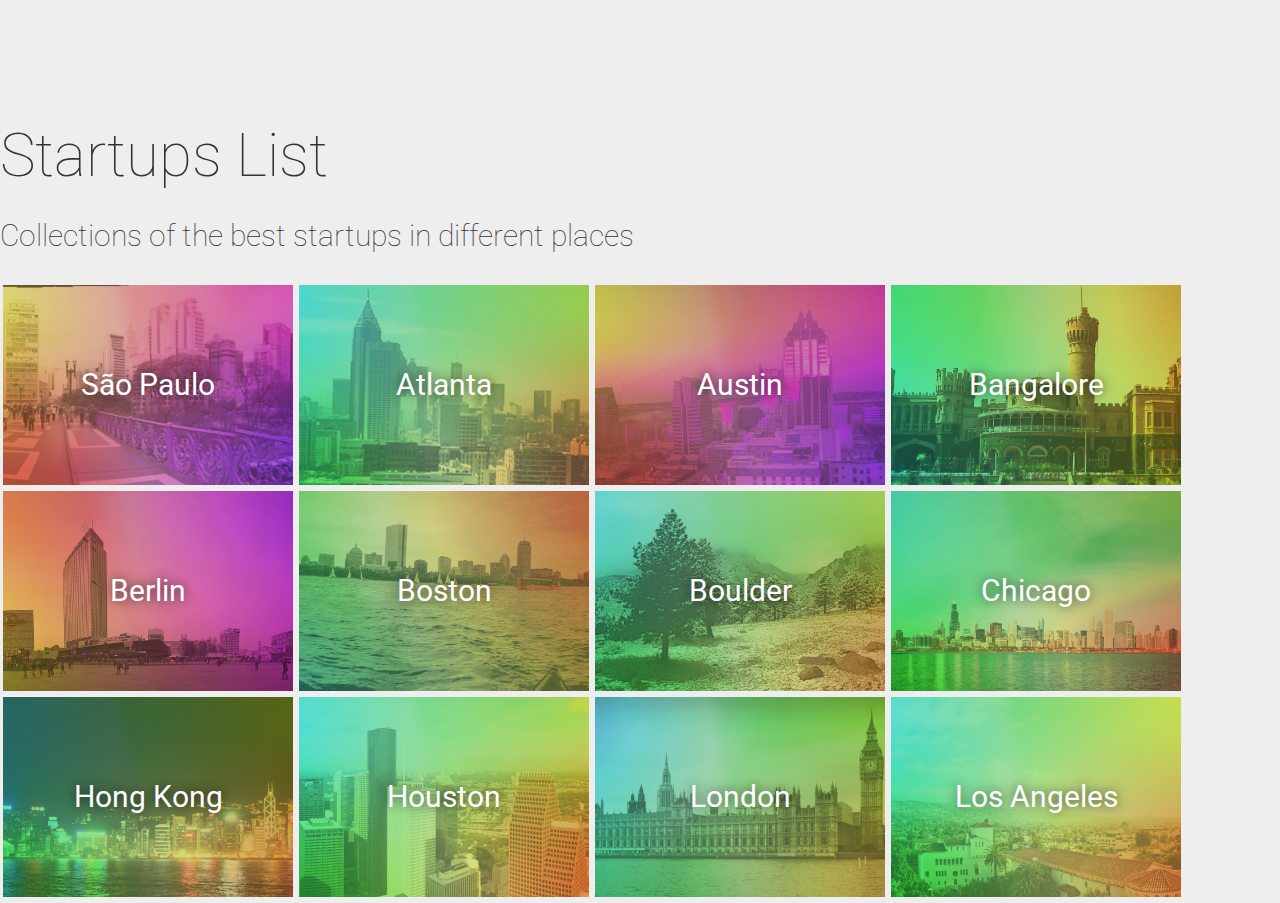
<file: index.html>
<!DOCTYPE html>
<html lang="en">
<head>
    <meta charset="UTF-8">
    <meta name="viewport" content="width=device-width, initial-scale=1.0">
    <title>Startups List</title>
    <link rel="stylesheet" href="./assets/styles/reset.css">
    <link rel="stylesheet" href="./assets/styles/custom.css">
    <link rel="shortcut icon" href="[data-uri]" type="image/x-icon">
    <link href="https://fonts.googleapis.com/css2?family=Roboto&display=swap" rel="stylesheet">
</head>
<body>
    <nav class="nav-bg">
        <div class="nav">
            <h1>Startups List</h1>
            <h2>Collections of the best startups in different places</h2>
        </div>
    </nav>
    <section class="boxs-bg">
        <div class="boxs">
            <div class="box-1">
                <a href="sao-paulo.html">
                    <h3>São Paulo</h3>
                </a>
            </div>
            <div class="box-2">
                <a href="http://atlanta.startups-list.com/">
                    <h3>Atlanta</h3>
                </a>
            </div>
            <div class="box-3">
                <a href="https://austin.startups-list.com/">
                    <h3>Austin</h3>
                </a>
            </div>
            <div class="box-4">
                <a href="https://bangalore.startups-list.com/">
                    <h3>Bangalore</h3>
                </a>
            </div>
            <div class="box-5">
                <a href="https://berlin.startups-list.com/">
                    <h3>Berlin</h3>
                </a>
            </div>
            <div class="box-6">
                <a href="https://bostonstartups.net/">
                    <h3>Boston</h3>
                </a>
            </div>
            <div class="box-7">
                <a href="https://boulderstartups.net/">
                    <h3>Boulder</h3>
                </a>
            </div>
            <div class="box-8">
                <a href="https://startupschicago.net/">
                    <h3>Chicago</h3>
                </a>
            </div>
            <div class="box-9">
                <a href="https://hong-kong.startups-list.com/">
                    <h3>Hong Kong</h3>
                </a>
            </div>
            <div class="box-10">
                <a href="https://houston.startups-list.com/">
                    <h3>Houston</h3>
                </a>
            </div>
            <div class="box-11">
                <a href="https://london.startups-list.com/">
                    <h3>London</h3>
                </a>
            </div>
            <div class="box-12">
                <a href="https://startupsla.com/">
                    <h3>Los Angeles</h3>
                </a>
            </div>
        </div>
    </section>
</body>
</html>
</file>
<file: assets/styles/custom.css>
body {
    background: #EEEEEE;
    font-family: 'Roboto', sans-serif;
}
a {
    text-decoration: none;
    color: #fff;
    font-size: 30px;
    text-shadow: 0px 0px 12px rgba(0, 0, 0, 0.7);
    width: 290px;
    height: 200px;
    display: flex;
    justify-content: center;
    align-items: center;
}
.nav {
    max-width: 1280px;
    margin: 0 auto;
    display: flex;
    flex-direction: column;
    flex-wrap: wrap;
    padding: 100px 0px 22px 0px;
}
.nav h1 {
    font-size: 60px;
    line-height: 1.2em;
    font-weight: 100;
    margin: 20px 0px 9px 0px;
    color: #333;
}
.nav h2 {
    font-size: 30px;
    font-weight: 100;
    margin: 20px 0px 9px 0px;
    color: #333;
}
.boxs {
    max-width: 1280px;
    margin: 0 auto;
    display: flex;
    flex-wrap: wrap;
    padding: 0px 0px 3px 0px;
}
.boxs div {
    width: 290px;
    height: 200px;
    margin: 3px;
    display: flex;
}
.boxs div:hover {
    background-size: auto;
    background-position: unset;
}
.box-1 {
    background-image: url(../images/sao-paulo.jpg);
    background-size: cover;
    background-position: center;
}
.box-2 {
    background-image: url(../images/atlanta.jpg);
    background-size: cover;
    background-position: center;
}
.box-3 {
    background-image: url(../images/austin.jpg);
    background-size: cover;
    background-position: center;
}
.box-4 {
    background-image: url(../images/bangalore.jpg);
    background-size: cover;
    background-position: center;
}
.box-5 {
    background-image: url(../images/berlin.jpg);
    background-size: cover;
    background-position: center;
}
.box-6 {
    background-image: url(../images/boston.jpg);
    background-size: cover;
    background-position: center;
}
.box-7 {
    background-image: url(../images/boulder.jpg);
    background-size: cover;
    background-position: center;
}
.box-8 {
    background-image: url(../images/chicago.jpg);
    background-size: cover;
    background-position: center;
}
.box-9 {
    background-image: url(../images/hong-kong.jpg);
    background-size: cover;
    background-position: center;
}
.box-10 {
    background-image: url(../images/houston.jpg);
    background-size: cover;
    background-position: center;
}
.box-11 {
    background-image: url(../images/london.jpg);
    background-size: cover;
    background-position: center;
}
.box-12 {
    background-image: url(../images/los-angeles.jpg);
    background-size: cover;
    background-position: center;
}
@media (max-width: 600px) 
{
    .nav { padding: 120px 0px 22px 40px; }
    .nav h1 { font-size: 30px; }
    .nav h2 { max-width: 400px; }
    .boxs { padding: 0px 0px 3px 40px; }
}
</file>
